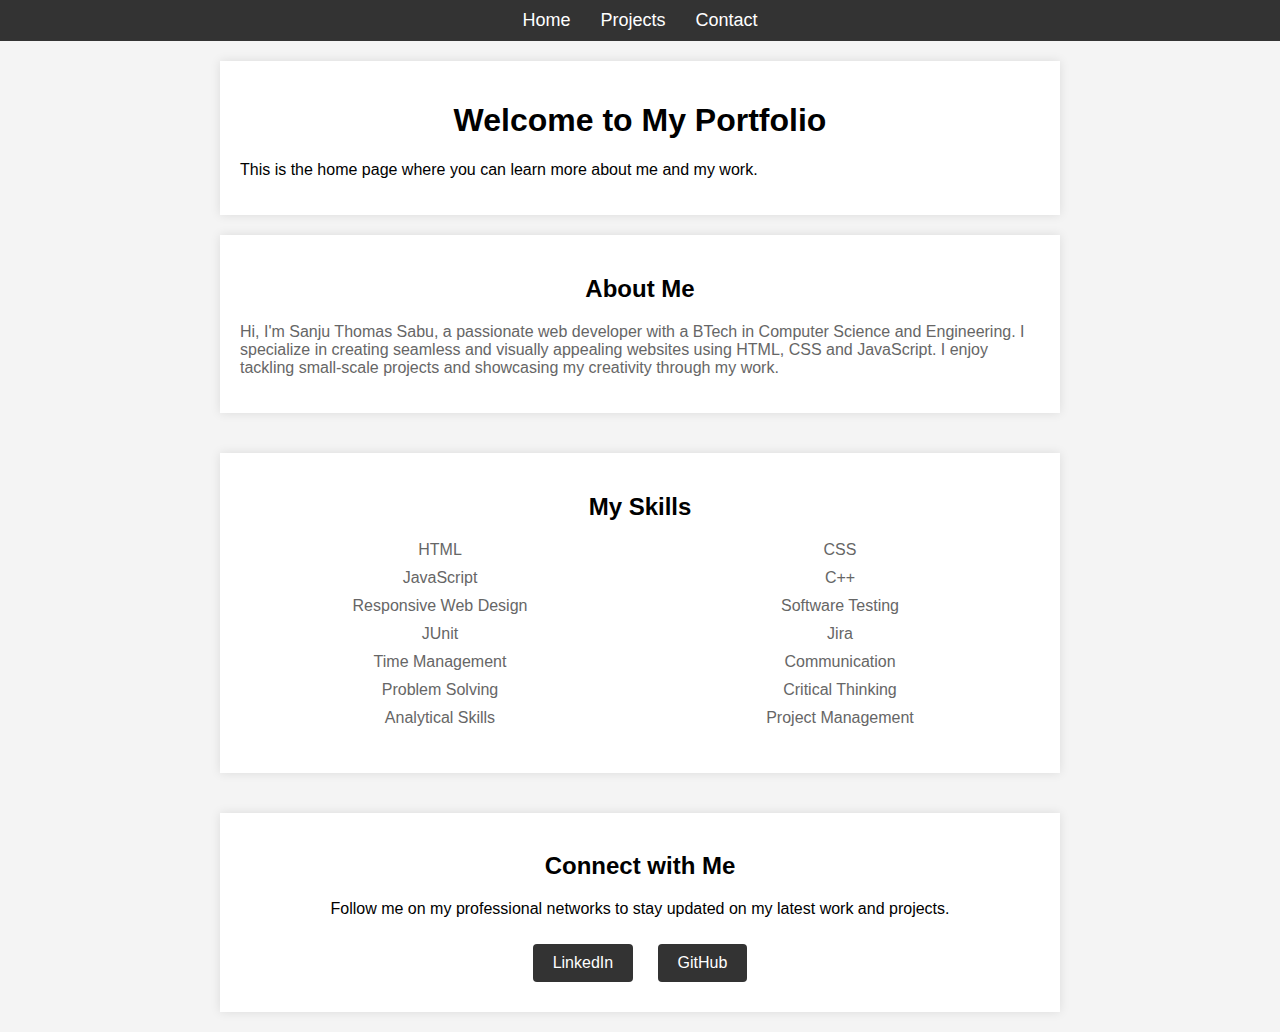
<file: index.html>
<!DOCTYPE html>
<html lang="en">

<head>
    <meta charset="UTF-8">
    <meta name="viewport" content="width=device-width, initial-scale=1.0">
    <title>Home | Portfolio</title>
    <link rel="stylesheet" href="css/styles.css">
</head>

<body>
    <header>
        <nav>
            <ul>
                <li><a href="index.html">Home</a></li>
                <li><a href="projects.html">Projects</a></li>
                <li><a href="contact.html">Contact</a></li>
            </ul>
        </nav>
    </header>

    <section id="home">
        <h1>Welcome to My Portfolio</h1>
        <p>This is the home page where you can learn more about me and my work.</p>
    </section>

    <!-- About Me Section -->
    <section id="about">
        <h2>About Me</h2>
        <p>Hi, I'm Sanju Thomas Sabu, a passionate web developer with a BTech in Computer Science and Engineering. I
            specialize in creating seamless and visually appealing websites using HTML, CSS and JavaScript. I
            enjoy tackling small-scale projects and showcasing my creativity through my work.</p>
    </section>

    <!-- Skills Section -->
    <section id="skills">
        <h2>My Skills</h2>
        <ul>
            <li>HTML</li>
            <li>CSS</li>
            <li>JavaScript</li>
            <li>C++</li>
            <li>Responsive Web Design</li>
            <li>Software Testing</li>
            <li>JUnit</li>
            <li>Jira</li>
            <li>Time Management</li>
            <li>Communication</li>
            <li>Problem Solving</li>
            <li>Critical Thinking</li>
            <li>Analytical Skills</li>
            <li>Project Management</li>
        </ul>
    </section>

    <!-- Social Media Section -->
    <section id="social-media">
        <h2>Connect with Me</h2>
        <p>Follow me on my professional networks to stay updated on my latest work and projects.</p>
        <div class="social-links">
            <a href="https://www.linkedin.com/in/sanju-thomas-sabu/" target="_blank">LinkedIn</a>
            <a href="https://github.com/mrthomas02" target="_blank">GitHub</a>
        </div>
    </section>

    <script src="js/script.js"></script>
</body>

</html>
</file>
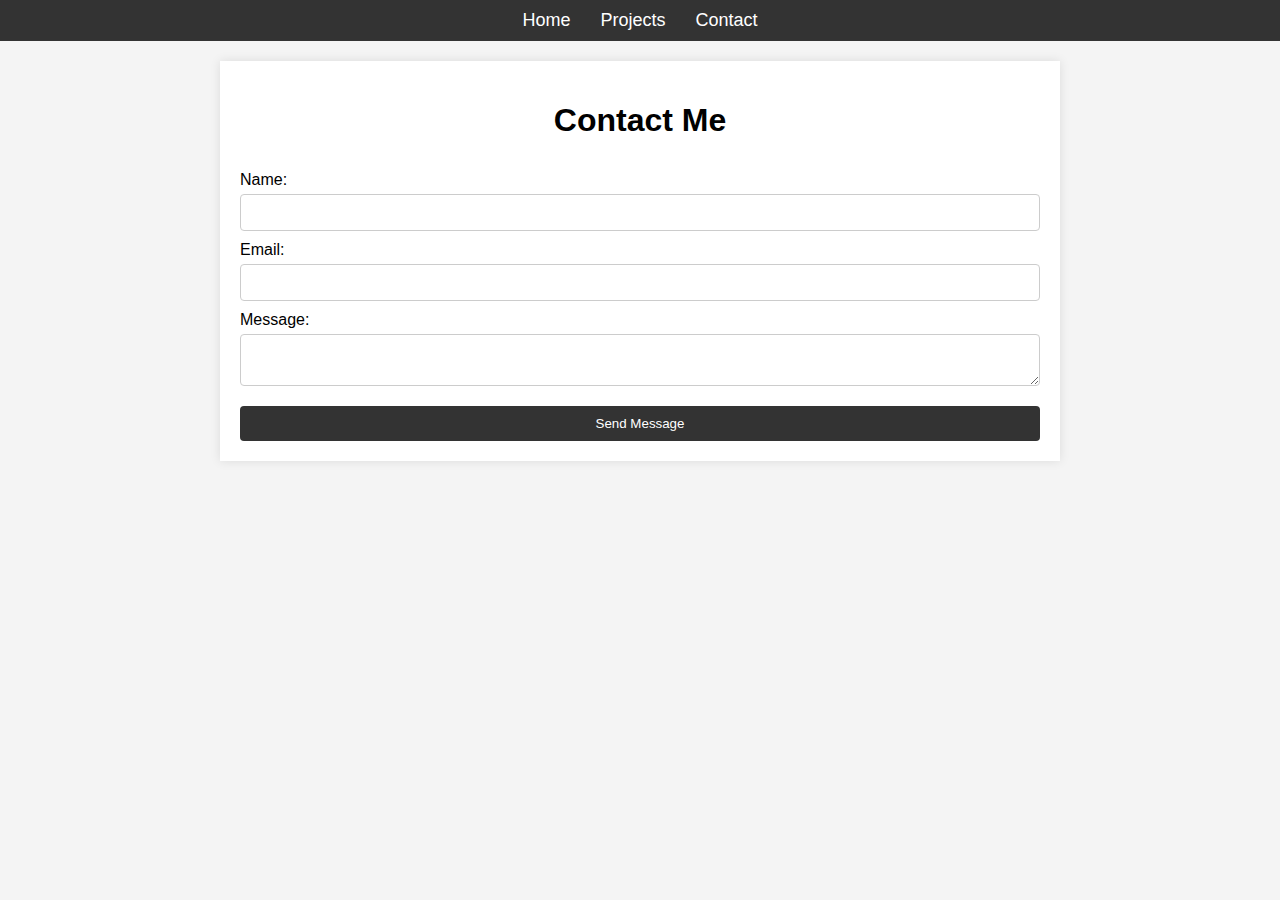
<file: contact.html>
<!DOCTYPE html>
<html lang="en">

<head>
    <meta charset="UTF-8">
    <meta name="viewport" content="width=device-width, initial-scale=1.0">
    <title>Contact | Portfolio</title>
    <link rel="stylesheet" href="css/styles.css">
</head>

<body>
    <header>
        <nav>
            <ul>
                <li><a href="index.html">Home</a></li>
                <li><a href="projects.html">Projects</a></li>
                <li><a href="contact.html">Contact</a></li>
            </ul>
        </nav>
    </header>

    <section id="contact">
        <h1>Contact Me</h1>
        <form id="contact-form">
            <label for="name">Name:</label>
            <input type="text" id="name" name="name" required>

            <label for="email">Email:</label>
            <input type="email" id="email" name="email" required>

            <label for="message">Message:</label>
            <textarea id="message" name="message" required></textarea>

            <button type="submit">Send Message</button>
        </form>
    </section>

    <script src="js/script.js"></script>
</body>

</html>
</file>
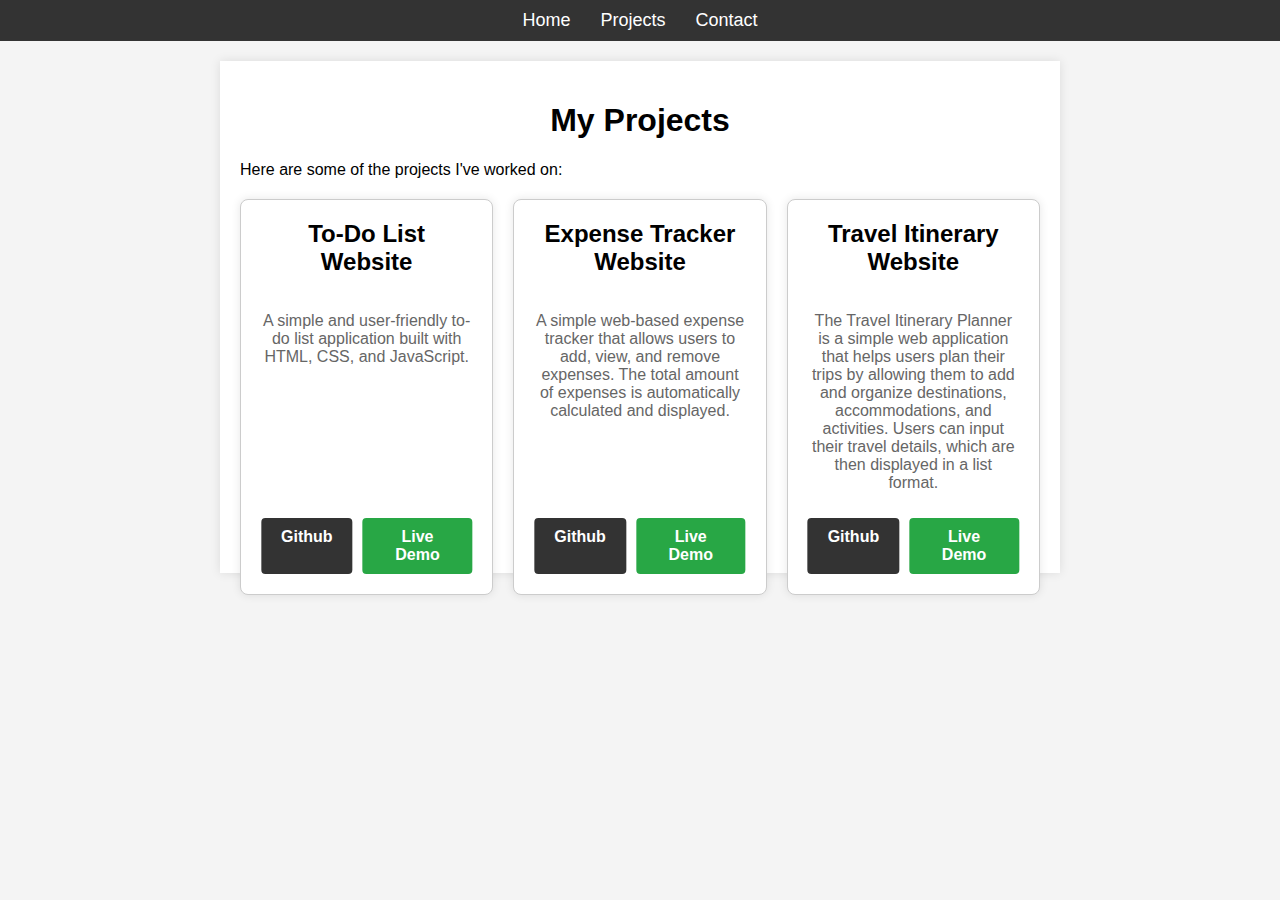
<file: projects.html>
<!DOCTYPE html>
<html lang="en">

<head>
    <meta charset="UTF-8">
    <meta name="viewport" content="width=device-width, initial-scale=1.0">
    <title>Projects | Portfolio</title>
    <link rel="stylesheet" href="css/styles.css">
</head>

<body>
    <header>
        <nav>
            <ul>
                <li><a href="index.html">Home</a></li>
                <li><a href="projects.html">Projects</a></li>
                <li><a href="contact.html">Contact</a></li>
            </ul>
        </nav>
    </header>

    <section id="projects">
        <h1>My Projects</h1>
        <p>Here are some of the projects I've worked on:</p>
        <div class="projects-grid">
            <div class="project-box">
                <h2>To-Do List Website</h2>
                <p>A simple and user-friendly to-do list application built with HTML, CSS, and JavaScript.</p>
                <div class="project-buttons">
                    <a href="https://github.com/mrthomas02/to-do-list" target="_blank" class="btn-github">Github</a>
                    <a href="https://mrthomas02.github.io/to-do-list/" target="_blank" class="btn-demo">Live Demo</a>
                </div>
            </div>
            <div class="project-box">
                <h2>Expense Tracker Website</h2>
                <p>A simple web-based expense tracker that allows users to add, view, and remove expenses. The total
                    amount of expenses is automatically calculated and displayed.</p>
                <div class="project-buttons">
                    <a href="https://github.com/mrthomas02/expense-tracker" target="_blank"
                        class="btn-github">Github</a>
                    <a href="https://mrthomas02.github.io/expense-tracker/" target="_blank" class="btn-demo">Live
                        Demo</a>
                </div>
            </div>
            <div class="project-box">
                <h2>Travel Itinerary Website</h2>
                <p>The Travel Itinerary Planner is a simple web application that helps users plan their trips by
                    allowing
                    them to add and organize destinations, accommodations, and activities. Users can input their travel
                    details, which are then displayed in a list format.</p>
                <div class="project-buttons">
                    <a href="https://github.com/mrthomas02/travel-itinerary" target="_blank"
                        class="btn-github">Github</a>
                    <a href="https://mrthomas02.github.io/travel-itinerary/" target="_blank" class="btn-demo">Live
                        Demo</a>
                </div>
            </div>
        </div>
    </section>

    <script src="js/script.js"></script>
</body>

</html>
</file>
<file: css/styles.css>
/* General Styles */
body {
  font-family: Arial, sans-serif;
  margin: 0;
  padding: 0;
  background-color: #f4f4f4;
}

header {
  background-color: #333;
  color: #fff;
  padding: 10px 0;
}

nav ul {
  list-style-type: none;
  padding: 0;
  display: flex;
  justify-content: center;
  margin: 0;
}

nav ul li {
  margin: 0 15px;
}

nav ul li a {
  color: #fff;
  text-decoration: none;
  font-size: 18px;
}

section {
  padding: 20px;
  max-width: 800px;
  margin: 20px auto;
  background-color: #fff;
  box-shadow: 0px 0px 10px rgba(0, 0, 0, 0.1);
}

/* Centering Section Titles */
section h1,
h2 {
  text-align: center;
}

/* About Me Section */
#about p {
  font-size: 16px;
  color: #666;
}

/* Skills Section */
#skills {
  margin-top: 40px;
}

#skills ul {
  list-style-type: none;
  padding: 0;
  display: flex;
  flex-wrap: wrap;
  justify-content: center;
}

#skills ul li {
  flex: 1 1 50%; /* Each list item takes up 50% width */
  margin-bottom: 10px;
  font-size: 16px;
  color: #666;
  text-align: center; /* Center text in each list item */
}

/* Social Media Section */
#social-media {
  margin-top: 40px;
  text-align: center;
}

.social-links a {
  display: inline-block;
  margin: 10px;
  padding: 10px 20px;
  background-color: #333;
  color: #fff;
  text-decoration: none;
  border-radius: 4px;
}

.social-links a:hover {
  background-color: #555;
}

/* Projects Grid */
.projects-grid {
  display: grid;
  grid-template-columns: repeat(auto-fit, minmax(250px, 1fr));
  gap: 20px;
  margin-top: 20px;
}

.project-box {
  display: flex;
  flex-direction: column;
  background-color: #fff;
  border: 1px solid #ccc;
  border-radius: 8px;
  padding: 20px;
  box-shadow: 0px 0px 10px rgba(0, 0, 0, 0.1);
  text-align: center;
  height: 100%;
  position: relative;
  overflow: hidden;
}

.project-box h2,
.project-box h3 {
  margin-top: 0;
}

.project-box p {
  font-size: 16px;
  color: #666;
  flex: 1;
  margin-bottom: 40px;
}

.project-buttons {
  display: flex;
  justify-content: center;
  gap: 10px;
  position: absolute;
  bottom: 20px;
  left: 50%;
  transform: translateX(-50%);
  width: calc(100% - 40px);
}

.project-buttons a {
  display: inline-block;
  margin-top: 10px;
  padding: 10px 20px;
  text-decoration: none;
  border-radius: 4px;
  font-weight: bold;
  color: #fff;
  transition: background-color 0.3s ease;
}

.btn-github {
  background-color: #333;
}

.btn-github:hover {
  background-color: #555;
}

.btn-demo {
  background-color: #28a745;
}

.btn-demo:hover {
  background-color: #218838;
}

/* Contact Form */
form {
  display: flex;
  flex-direction: column;
}

form label {
  margin-top: 10px;
}

form input,
form textarea {
  padding: 10px;
  margin-top: 5px;
  border: 1px solid #ccc;
  border-radius: 4px;
}

form button {
  margin-top: 20px;
  padding: 10px;
  background-color: #333;
  color: #fff;
  border: none;
  border-radius: 4px;
  cursor: pointer;
}

form button:hover {
  background-color: #555;
}
</file>
